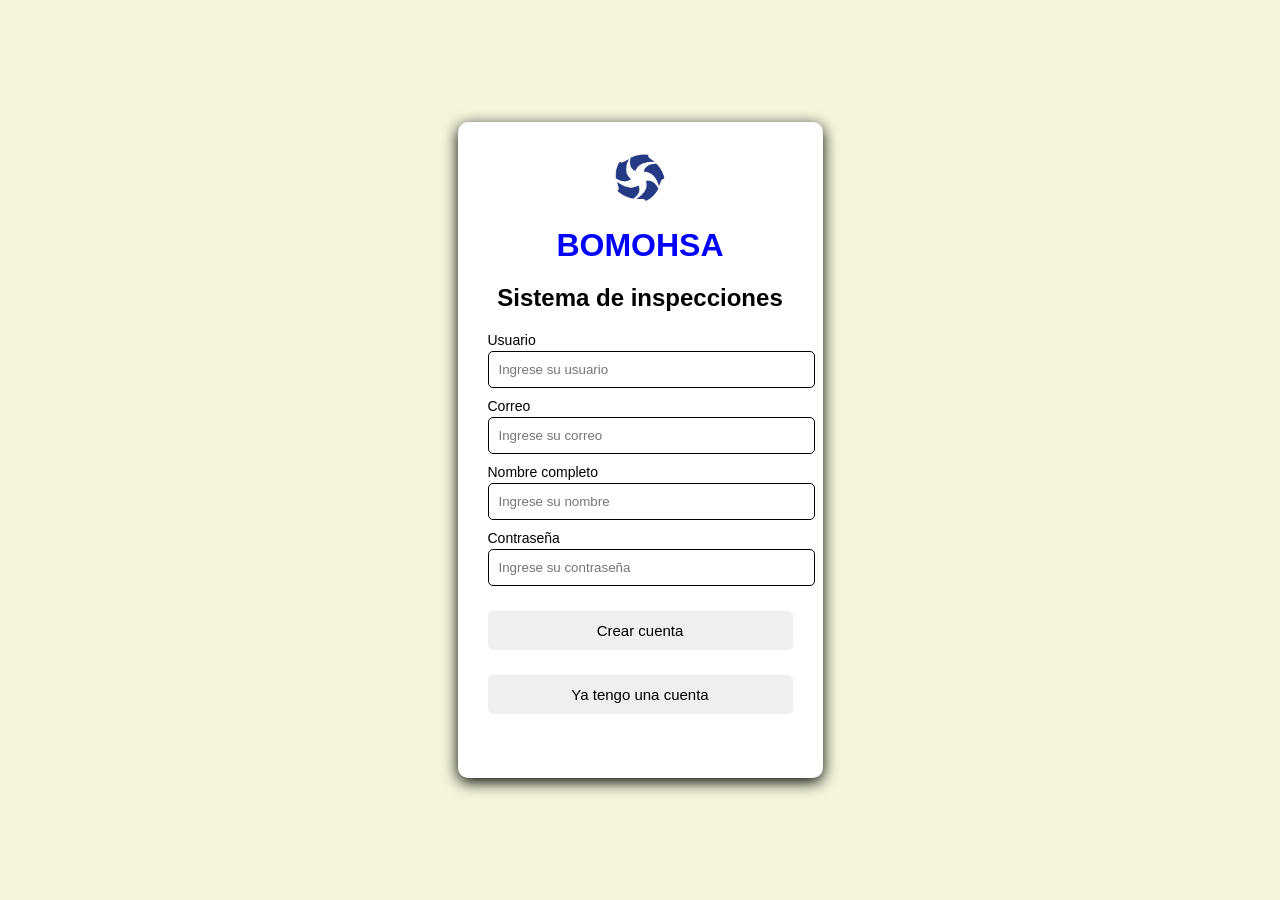
<file: APLICACIÓN WEB/index.html>
<!DOCTYPE html>
<html lang="es">
<head>
    <meta charset="UTF-8">
    <meta name="viewport" content="width=device-width, initial-scale=1.0">
    <title>INSPECCIONES BOMOHSA</title>
    <link rel="stylesheet" href="estilo1.css">
    <link rel="manifest" href="manifest.json">
    <meta name="theme-color" content="#064B87">
</head>

<body>
    <div class="login-container">

     <img src="logo.png" width="50" height="50">

     <h1 style="color: blue;">BOMOHSA</h1>
     <h2>Sistema de inspecciones</h2>

    <div class="campo1">
     <label for="usuario">Usuario</label>
    <input type="text" id="usuario" placeholder="Ingrese su usuario">
     </div>

     <div class="campo2">
    <label for="correo">Correo</label>
     <input type="email" id="correo" placeholder="Ingrese su correo">
     </div>

    <div class="campo3">
            <label for="nombre">Nombre completo</label>
            <input type="text" id="nombre" placeholder="Ingrese su nombre">
        </div>

        <div class="campo4">
            <label for="contrasena">Contraseña</label>
            <input type="password" id="contrasena" placeholder="Ingrese su contraseña">
        </div>

        <button type="button" id="btnIngresar">
            Crear cuenta
        </button>

        <button type="button" id="btnIniciarSesion">
            Ya tengo una cuenta
        </button>

        <p id="mensaje"></p>
        <br>
    <script src="scrip.js"></script>
    <script>
if("serviceWorker" in navigator){
    navigator.serviceWorker.register("service-worker.js");
}
</script>
</body>
</html>
</file>
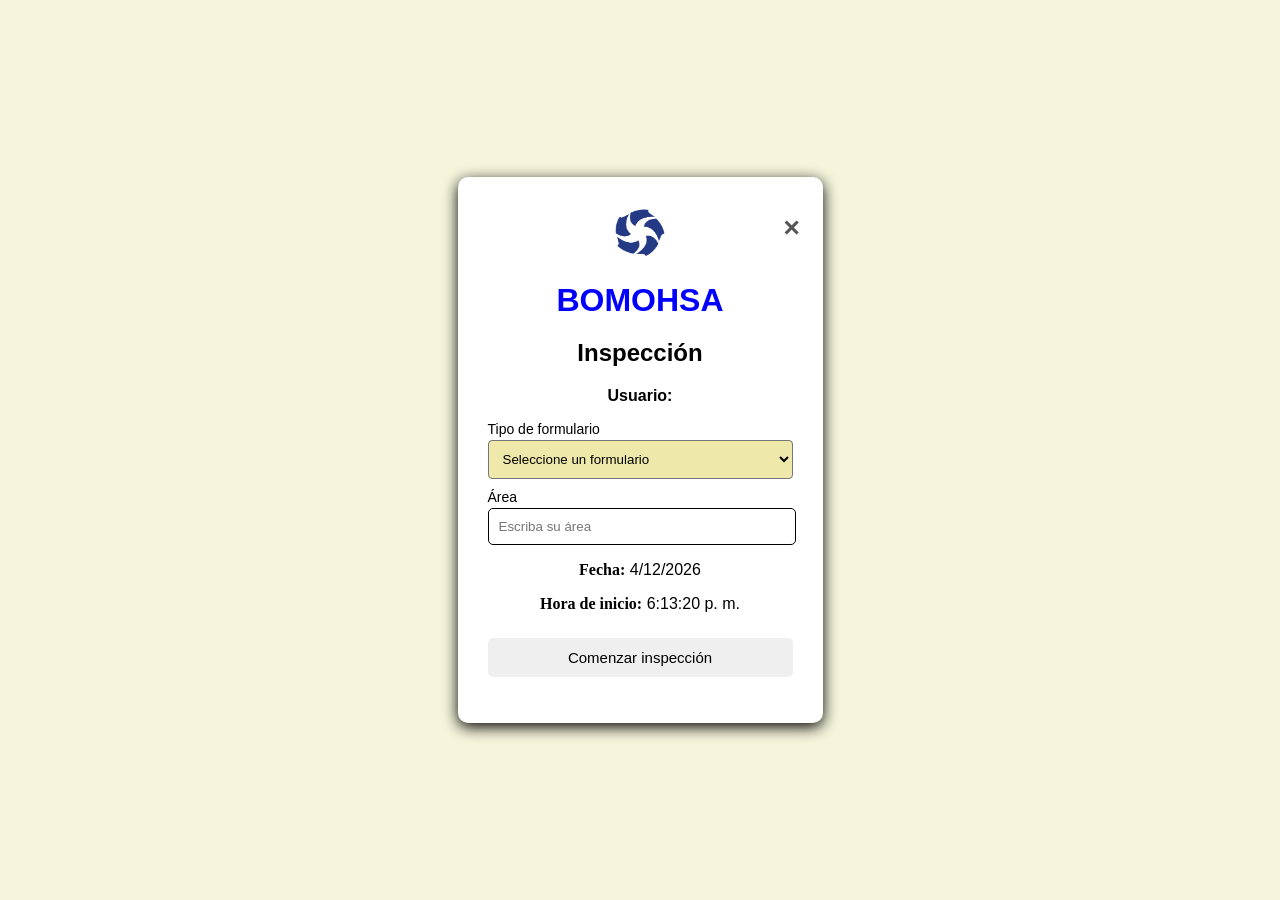
<file: APLICACIÓN WEB/segunda.html>
<!DOCTYPE html>
<html lang="es">

<head>
    <meta charset="UTF-8">
    <meta name="viewport" content="width=device-width, initial-scale=1.0">
    <title>Inspección BOMOHSA</title>
    <link rel="stylesheet" href="estilo1.css">
</head>

<body>
    <div class="login-container">
        <button id="cerrarSesion" type="button">✕</button>

        <img src="logo.png" width="50" height="50">

        <h1 style="color: blue;">BOMOHSA</h1>
        <h2>Inspección</h2>

        <!-- Muestro el usuario que inició sesión -->
        <p>
            <strong>Usuario:</strong>
            <span id="usuario"></span>
        </p>

        <!-- Aquí selecciono el tipo de formulario -->
        <label for="formulario">Tipo de formulario</label>

        <select id="formulario">

            <!-- Esta opción aparece primero -->
            <option value="">Seleccione un formulario</option>

        </select>

        <!-- Aquí escribo el área que voy a inspeccionar -->
        <label for="area">Área</label>

        <input
        style="width: 286px;"
            type="text"
            id="area"
            placeholder="Escriba su área"
        >
    
        <!-- Muestro automáticamente la fecha -->
        <p>
            <strong  style="font-family: Cambria, Cochin, Georgia, Times, 'Times New Roman', serif;">Fecha:</strong>
            <span id="fecha"></span>
        </p>

        <!-- Muestro automáticamente la hora -->
        <p>
            <strong style="font-family: Cambria, Cochin, Georgia, Times, 'Times New Roman', serif;">Hora de inicio:</strong>
            <span id="hora"></span>
        </p>

        <!-- Con este botón comienzo la inspección -->
        <button type="button" id="btnComenzar">
         Comenzar inspección
        </button>

        <!-- Aquí muestro mensajes si falta algún dato -->
        <p id="mensaje"></p>

    </div>

    <!-- Conecto esta página con su archivo JavaScript -->
    <script src="segunda.js"></script>

</body>
</html>
</file>
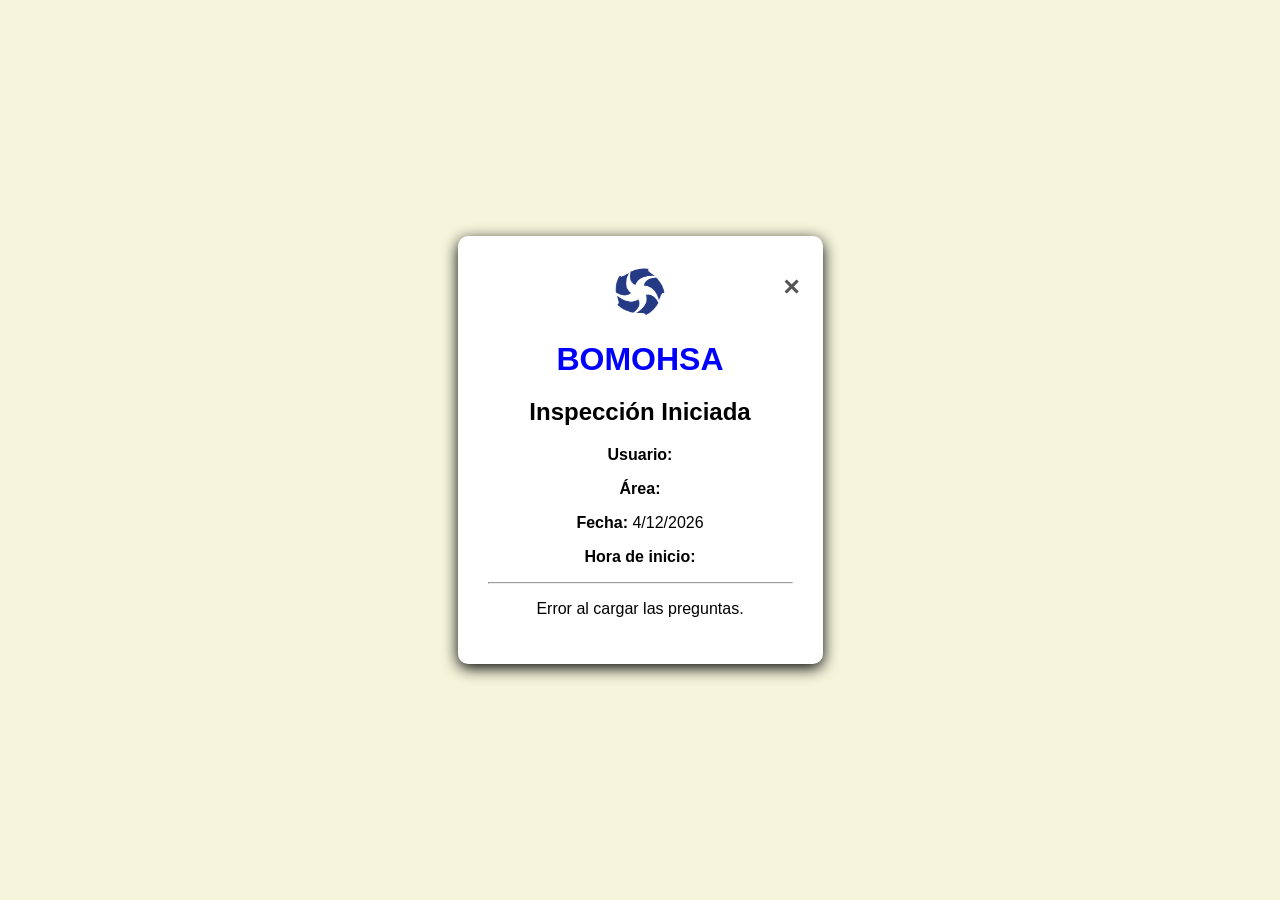
<file: APLICACIÓN WEB/tercera.html>
<!DOCTYPE html>
<html lang="es">

<head>
<meta charset="UTF-8">
<meta name="viewport" content="width=device-width, initial-scale=1.0">
<title>Inspección BOMOHSA</title>
<link rel="stylesheet" href="estilo1.css">
</head>

<body>

<div class="login-container">
<!-- Botón para cerrar la inspección -->
<button id="cerrarSesion" type="button">✕</button>

<img src="logo.png" width="50" height="50">

<h1 style="color: blue;">BOMOHSA</h1>
<h2>Inspección Iniciada</h2>

<!-- Muestro los datos de la inspección -->
<p>
<strong>Usuario:</strong>
<span id="usuario"></span>
</p>

<p>
<strong>Área:</strong>
<span id="area"></span>
</p>

<p>
<strong>Fecha:</strong>
<span id="fecha"></span>
</p>

<p>
<strong>Hora de inicio:</strong>
<span id="hora"></span>
</p>

<hr>

<!-- Aquí aparecerán automáticamente las preguntas -->
<div id="contenedorPreguntas"></div>
</div>

<!-- Aquí muestro una foto en grande -->
<div id="visorFoto" style="display: none;">
<span id="cerrarFoto">✕</span>
<img id="fotoGrande">

</div>

<!-- Conecto la página con tercera.js -->
<script src="tercera.js"></script>

</body>
</html>
</file>
<file: APLICACIÓN WEB/estilo1.css>
body {
    margin: 0;
    font-family: Arial, Helvetica, sans-serif;
    background-color: beige;

    display: flex;
    justify-content: center;
    align-items: center;
    min-height: 100vh;
}

.login-container{
    justify-content: center;
    text-align: center;
    background-color: white;
    width: 305px;
    padding: 30px;
    border-radius: 10px;
    box-shadow: 0 4px 15px rgba(0, 0, 0, 15);
}

h1{
    display: block;
    margin-bottom: 5px;
}

h2{
  display: block;
    font-family: 'Franklin Gothic Medium', 'Arial Narrow', Arial, sans-serif;
    margin-bottom: 20px;
}

label{
    text-align: left;
    display: block;
    margin-top: 10px;
    margin-bottom: 3px;
    font-size: 14px;
}

.campo1, campo2, campo3 {
    display: block;
    
}
input{
    display: block;
    width: 100%;
    padding: 10px;
    border: 1px solid;
    border-radius:5px ;
}

button{
    display: block;
    width: 100%;
    padding: 11px;
    margin-top: 25px;
    border: none;
    border-radius: 5px;
    cursor: pointer;
    font-size: 15px;
}

button:hover {
    background-color: steelblue; 
    }

select {
    width: 100%;
    padding: 10px;
    border: 1 px solid #531212;
    border-radius: 4px;
    box-sizing: border-box;
    background-color: palegoldenrod;
}

.pregunta1{
    display: block;
    margin-bottom: 10px;
}

.pregunta1 label {
    display: flex;
    align-items: center;
    text-align: justify;
    margin-bottom: 8px;
    ;
}

.pregunta1 label input[type="radio"] {
    display: inline-block;
    width: auto;
    margin: 0 6px 0 0;
}

.otro{
    border-radius: 1px;
}

.img{
    text-align: left;
    font-size: 15px;
    font-family: Cambria, Cochin, Georgia, Times, 'Times New Roman', serif;
}

#galeriaFotos1 {
    display: grid;
    grid-template-columns: 1fr 1fr;
    gap: 10px;
    margin-top: 15px;
}

.foto-contenedor {
    text-align: center;
}

.foto-miniatura {
    width: 100%;
    height: 150px;
    object-fit: cover;
    border-radius: 5px;
    cursor: pointer;
}

.foto-contenedor button,
.foto-contenedor a {
    display: inline-block;
    width: auto;
    margin: 5px 3px;
    padding: 6px 10px;
    font-size: 13px;
}

#visorFoto {
    position: fixed;
    top: 0;
    left: 0;
    width: 100%;
    height: 100%;
    background-color: rgba(0, 0, 0, 0.85);
    display: flex;
    justify-content: center;
    align-items: center;
    z-index: 1000;
}

#fotoGrande {
    max-width: 90%;
    max-height: 90%;
}

#cerrarFoto {
    position: absolute;
    top: 20px;
    right: 25px;
    color: white;
    font-size: 30px;
    cursor: pointer;
}
 .opciones label {
    display: flex;
    align-items: flex-start;
    text-align: left;
    margin-bottom: 10px;
}

.opciones label input[type="radio"] {
    display: inline-block;
    width: auto;
    padding: 0;
    margin: 3px 6px 0 0;
    flex-shrink: 0;
}

.galeria-fotos {
display: grid;
grid-template-columns: repeat(2, 1fr);
gap: 10px;
margin-top: 10px;
}

.foto-contenedor {
display: flex;
flex-direction: column;
align-items: center;
gap: 5px;
}

.foto-miniatura {
width: 120px;
height: 100px;
object-fit: cover;
border-radius: 6px;
cursor: pointer;
}

/* Coloco la X en la esquina superior derecha */
.login-container {
    position: relative;
}

#cerrarSesion {
    position: absolute;
    top: 10px;
    right: 10px;
    text-align: right;
    margin-right: 5px;

    border: none;
    background: transparent;

    font-size: 22px;
    font-weight: bold;

    color: #555;
    cursor: pointer;

    padding: 4px 8px;
}

#cerrarSesion:hover {
    color: red;
}
</file>
